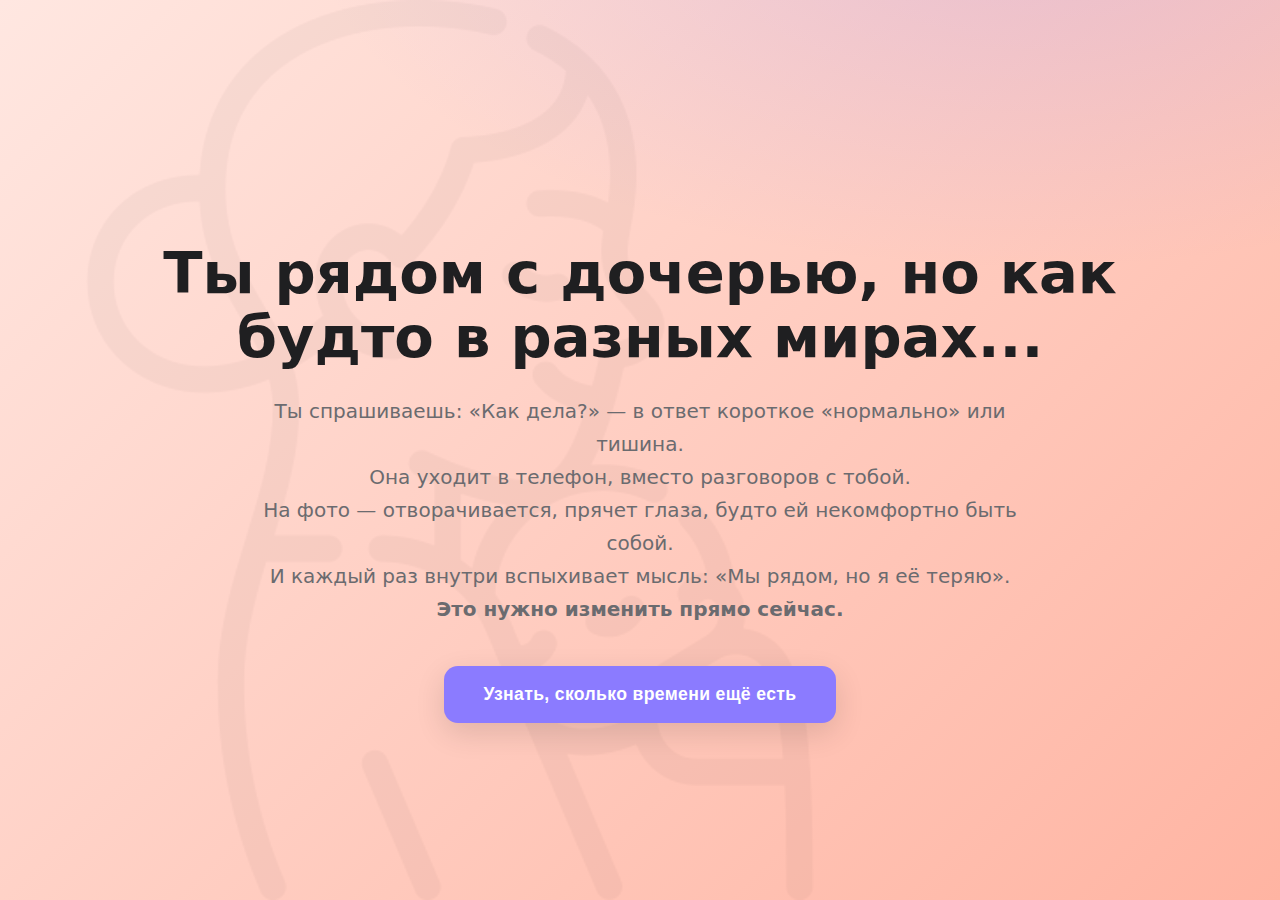
<file: index.html>
<!DOCTYPE html>
<html lang="ru">
<head>
    <meta charset="UTF-8">
    <meta name="viewport" content="width=device-width, initial-scale=1.0">
	<link rel="shortcut icon" href="favicon.ico" type="image/x-icon">
    <title>SAGAN - Верни близость с дочерью</title>
    
    <!-- Яндекс.Метрика -->
	<script type="text/javascript">
		(function(m,e,t,r,i,k,a){
			m[i]=m[i]||function(){(m[i].a=m[i].a||[]).push(arguments)};
			m[i].l=1*new Date();
			for (var j = 0; j < document.scripts.length; j++) {if (document.scripts[j].src === r) { return; }}
			k=e.createElement(t),a=e.getElementsByTagName(t)[0],k.async=1,k.src=r,a.parentNode.insertBefore(k,a)
		})(window, document,'script','https://mc.yandex.ru/metrika/tag.js?id=103903661', 'ym');
	
		ym(103903661, 'init', {ssr:true, webvisor:true, clickmap:true, ecommerce:"dataLayer", accurateTrackBounce:true, trackLinks:true});
	</script>
	
	<noscript><div><img src="https://mc.yandex.ru/watch/103903661" style="position:absolute; left:-9999px;" alt="" /></div></noscript>

    <link rel="stylesheet" href="assets/css/styles.css">
</head>
<body>
    <!-- Главная страница лендинга -->
    <main id="landing" class="landing">
        <!-- Блок 1: Hero секция (изначально видимый) -->
        <section id="block-1" class="hero block active">
            <div class="container">
                <div class="hero-content">
                    <h1>Ты рядом с дочерью, но как будто в разных мирах...</h1>
                    <div class="hero-text">
                        <p>Ты спрашиваешь: «Как дела?» — в ответ короткое «нормально» или тишина.</p>
                        <p>Она уходит в телефон, вместо разговоров с тобой.</p>
                        <p>На фото — отворачивается, прячет глаза, будто ей некомфортно быть собой.</p>
                        <p>И каждый раз внутри вспыхивает мысль: «Мы рядом, но я её теряю».</p>
                        <p><strong>Это нужно изменить прямо сейчас.</strong></p>
                    </div>
                    <button class="cta-button" onclick="startQuiz()">Узнать, сколько времени ещё есть</button>
                </div>
            </div>
        </section>

        <!-- Блок 2: Блок трансформации -->
        <section id="block-2" class="transformation block">
            <div class="container">
                <h2 class="section-title">Она снова светится. Смотрит в кадр. Улыбается по-настоящему...</h2>
                <div class="section-text">
                    <p>На занятиях SAGAN девочки раскрываются так, как не получается ни дома, ни в школе.</p>
                    <p>Там, где ещё вчера были опущенные глаза и тишина — появляются уверенный взгляд, улыбка и голос.</p>
                    <p>Они начинают поднимать голову, смотреть прямо в камеру, говорить о себе вслух.</p>
                    <p><strong>И ты видишь её снова — настоящую. Открытую. Живую. Счастливую.</strong></p>
                </div>
                <button class="cta-button" onclick="showBlock(3)">Продолжить</button>
            </div>
        </section>

        <!-- Блок 3: Блок подхода -->
        <section id="block-3" class="approach block">
            <div class="container">
                <h2 class="section-title">Никаких оценок. Только раскрытие.</h2>
                <div class="section-text">
                    <p>У нас нет кастингов и экзаменов. Здесь не сравнивают и не критикуют.</p>
                    <p>На пробном девочки перестают прятать глаза. И впервые говорят: «Я красивая» — не в шутку, а по-настоящему.</p>
                    <p><strong>И именно этот момент часто становится переломным — когда ты вдруг подумаешь: «Вот она. Моя настоящая».</strong></p>
                </div>
                <button class="cta-button" onclick="showBlock(4)">Продолжить</button>
            </div>
        </section>

        <!-- Блок 4: Оффер -->
        <section id="block-4" class="offer block">
            <div class="container">
                <div class="offer-card">
                    <h2 class="section-title mb-30">Бесплатное пробное занятие</h2>
                    <div class="section-text">
                        <p>Всего один час — и это может стать поворотной точкой.</p>
                        <p>Для тебя — увидеть её настоящую: с открытой улыбкой и горящими глазами.</p>
                        <p>Для неё — почувствовать: быть собой рядом с тобой безопасно и легко.</p>
                    </div>
                    <button class="cta-button" onclick="showConfirmationModal()">
                        Записать дочку на пробное занятие
                    </button>
                </div>
            </div>
        </section>
    </main>

    <!-- Модальное окно подтверждения -->
    <div id="confirmation-modal" class="modal-overlay">
        <div class="modal-content">
            <div class="modal-header">
                <h3>Запись подтверждена!</h3>
                <button class="modal-close" onclick="closeConfirmationModal()">&times;</button>
            </div>
            <div class="modal-body">
                <p>Свяжемся с вами в выбранном вами мессенджере в ближайшее время.</p>
                <p>Спасибо за доверие!</p>
            </div>
            <div class="modal-footer">
                <button class="cta-button" onclick="closeConfirmationModal()">Понятно</button>
            </div>
        </div>
    </div>

    <script src="assets/js/main.js"></script>
    <script src="assets/js/analytics.js"></script>
</body>
</html>
</file>
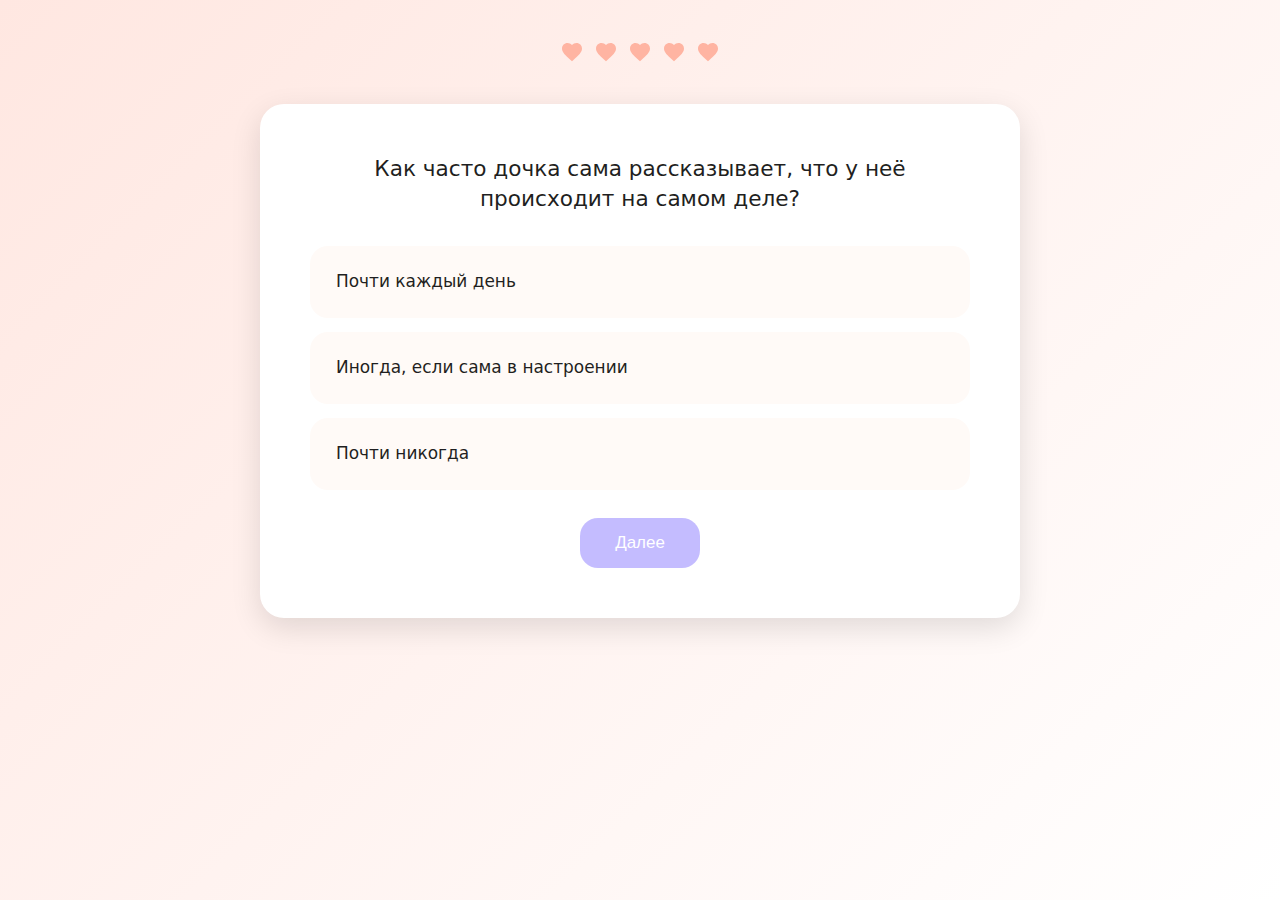
<file: quiz.html>
<!DOCTYPE html>
<html lang="ru">
<head>
    <meta charset="UTF-8">
    <meta name="viewport" content="width=device-width, initial-scale=1.0">
    <title>SAGAN - Квиз</title>
	<link rel="shortcut icon" href="favicon.ico" type="image/x-icon">
    
    <!-- Яндекс.Метрика -->
	<script type="text/javascript">
		(function(m,e,t,r,i,k,a){
			m[i]=m[i]||function(){(m[i].a=m[i].a||[]).push(arguments)};
			m[i].l=1*new Date();
			for (var j = 0; j < document.scripts.length; j++) {if (document.scripts[j].src === r) { return; }}
			k=e.createElement(t),a=e.getElementsByTagName(t)[0],k.async=1,k.src=r,a.parentNode.insertBefore(k,a)
		})(window, document,'script','https://mc.yandex.ru/metrika/tag.js?id=103903661', 'ym');
	
		ym(103903661, 'init', {ssr:true, webvisor:true, clickmap:true, ecommerce:"dataLayer", accurateTrackBounce:true, trackLinks:true});
	</script>
	
	<noscript><div><img src="https://mc.yandex.ru/watch/103903661" style="position:absolute; left:-9999px;" alt="" /></div></noscript>

    <link rel="stylesheet" href="assets/css/styles.css">
</head>
<body>
    <!-- <header class="site-header">
        <div class="container header-inner">
            <a class="brand" href="index.html">SAGAN<span class="brand-accent">·</span></a>
            <a id="header-cta" class="header-cta" href="quiz.html">Записаться на пробное</a>
        </div>
    </header> -->

    <!-- Контейнер квиза -->
    <div id="quiz-container" class="quiz-container active">
        <div class="container">
            <!-- Прогресс бар -->
            <div class="quiz-progress">
                <svg class="progress-heart" viewBox="0 0 24 24" fill="currentColor"><path d="M12 21.35l-1.45-1.32C5.4 15.36 2 12.28 2 8.5 2 5.42 4.42 3 7.5 3c1.74 0 3.41.81 4.5 2.09C13.09 3.81 14.76 3 16.5 3 19.58 3 22 5.42 22 8.5c0 3.78-3.4 6.86-8.55 11.54L12 21.35z"/></svg>
                <svg class="progress-heart" viewBox="0 0 24 24" fill="currentColor"><path d="M12 21.35l-1.45-1.32C5.4 15.36 2 12.28 2 8.5 2 5.42 4.42 3 7.5 3c1.74 0 3.41.81 4.5 2.09C13.09 3.81 14.76 3 16.5 3 19.58 3 22 5.42 22 8.5c0 3.78-3.4 6.86-8.55 11.54L12 21.35z"/></svg>
                <svg class="progress-heart" viewBox="0 0 24 24" fill="currentColor"><path d="M12 21.35l-1.45-1.32C5.4 15.36 2 12.28 2 8.5 2 5.42 4.42 3 7.5 3c1.74 0 3.41.81 4.5 2.09C13.09 3.81 14.76 3 16.5 3 19.58 3 22 5.42 22 8.5c0 3.78-3.4 6.86-8.55 11.54L12 21.35z"/></svg>
                <svg class="progress-heart" viewBox="0 0 24 24" fill="currentColor"><path d="M12 21.35l-1.45-1.32C5.4 15.36 2 12.28 2 8.5 2 5.42 4.42 3 7.5 3c1.74 0 3.41.81 4.5 2.09C13.09 3.81 14.76 3 16.5 3 19.58 3 22 5.42 22 8.5c0 3.78-3.4 6.86-8.55 11.54L12 21.35z"/></svg>
                <svg class="progress-heart" viewBox="0 0 24 24" fill="currentColor"><path d="M12 21.35l-1.45-1.32C5.4 15.36 2 12.28 2 8.5 2 5.42 4.42 3 7.5 3c1.74 0 3.41.81 4.5 2.09C13.09 3.81 14.76 3 16.5 3 19.58 3 22 5.42 22 8.5c0 3.78-3.4 6.86-8.55 11.54L12 21.35z"/></svg>
            </div>

            <!-- Вопросы квиза -->
            <div class="quiz-card">
                <div id="quiz-content"></div>
                <div class="quiz-next">
                    <button id="next-button" class="next-button" onclick="Quiz.nextQuestion()">Далее</button>
                </div>
            </div>
        </div>
    </div>

    <!-- Форма контактов -->
    <div id="contacts-container" class="quiz-container">
        <div class="container">
            <div class="contacts-form">
                <h2 class="section-title mb-20">Ваши отношения уже требуют первого шага</h2>
                <p class="text-center mb-30" style="color: var(--text-light);">
                    Мы уже рассчитали твой результат. Введи своё имя и мессенджер — и получи пошаговые рекомендации.
                </p>
                
                <form id="contacts-form" onsubmit="Quiz.submitContacts(event)" novalidate>
                    <div class="form-field">
                        <label for="name">Имя *</label>
                        <input type="text" id="name" name="name">
                    </div>
                    
                    <div class="form-field">
                        <label>Мессенджер *</label>
                        <div class="messenger-selector" role="radiogroup" aria-label="Выбор мессенджера">
                            <button type="button" class="messenger-option" data-value="telegram" aria-pressed="false">
                                <svg class="icon" viewBox="0 0 24 24" aria-hidden="true"><path fill="currentColor" d="M9.04 15.35l-.37 5.22c.53 0 .76-.23 1.03-.51l2.47-2.37 5.12 3.75c.94.52 1.61.25 1.87-.87l3.39-15.88h0c.3-1.39-.5-1.94-1.4-1.6L1.2 9.59c-1.34.52-1.32 1.26-.23 1.6l5.4 1.68L18.67 6.6c.65-.42 1.24-.19.76.23"/></svg>
                                <span>Telegram</span>
                            </button>
                            <button type="button" class="messenger-option" data-value="whatsapp" aria-pressed="false">
                                <svg class="icon" viewBox="0 0 24 24" aria-hidden="true"><path fill="currentColor" d="M20.52 3.48A11.86 11.86 0 0012.06 0C5.51 0 .21 5.29.21 11.82a11.74 11.74 0 001.8 6.21L0 24l6.14-1.97a11.92 11.92 0 005.92 1.56h.01c6.55 0 11.85-5.3 11.85-11.84 0-3.17-1.24-6.15-3.4-8.27zM12.06 21.3a9.46 9.46 0 01-4.83-1.32l-.35-.21-3.64 1.17 1.19-3.55-.23-.36a9.46 9.46 0 01-1.45-5.08c0-5.23 4.26-9.49 9.5-9.49 2.54 0 4.93.99 6.72 2.77a9.44 9.44 0 012.78 6.71c0 5.23-4.27 9.49-9.49 9.49zm5.46-7.11c-.3-.15-1.78-.88-2.06-.98-.28-.1-.48-.15-.69.15-.2.3-.79.98-.97 1.18-.18.2-.36.22-.66.08-.3-.15-1.25-.46-2.37-1.47-.88-.79-1.47-1.77-1.64-2.07-.17-.3-.02-.46.13-.61.13-.14.3-.36.45-.54.15-.18.2-.3.3-.5.1-.2.05-.38-.02-.53-.07-.15-.69-1.66-.95-2.28-.25-.6-.5-.52-.69-.53h-.59c-.2 0-.52.07-.79.38-.27.3-1.04 1.02-1.04 2.48 0 1.46 1.07 2.88 1.22 3.08.15.2 2.1 3.21 5.08 4.5.71.31 1.26.49 1.7.63.71.22 1.36.19 1.87.11.57-.08 1.78-.73 2.03-1.4.25-.68.25-1.26.17-1.39-.08-.13-.27-.2-.57-.35z"/></svg>
                                <span>WhatsApp</span>
                            </button>
                        </div>
                        <input type="hidden" id="messenger" name="messenger">
                    </div>

                    <div class="form-field">
                        <label for="contact">Ваш ник/телефон *</label>
                        <input type="text" id="contact" name="contact" placeholder="Выберите мессенджер выше">
                        <p id="contact-hint" class="field-hint">Подсказка появится после выбора мессенджера</p>
                        <p id="contact-error" class="field-error hidden">Проверьте корректность данных</p>
                    </div>
                    
                    <button type="button" class="cta-button" style="width: 100%;" onclick="Quiz.submitContacts(event)">
                        Получить результат
                    </button>
                    
                    <p class="form-disclaimer">
                        Никакого спама. Только твой результат и рекомендации.
                    </p>
                </form>
            </div>
        </div>
    </div>

    <!-- Результат -->
    <div id="result-container" class="quiz-container">
        <div class="container">
            <div class="result-card">
                <div id="result-content"></div>
                <button class="cta-button" onclick="returnToMainPage()">
                    Вернуть контакт
                </button>
            </div>
        </div>
    </div>

    <script src="assets/js/main.js"></script>
    <script src="assets/js/analytics.js"></script>
</body>
</html>
</file>
<file: assets/css/styles.css>
/* ===== SAGAN Landing Styles ===== */
/* Modern, clean, accessible. */

/* Reset */
* {
	margin: 0;
	padding: 0;
	box-sizing: border-box;
}

:root {
	--primary-peach: #ffb4a2;
	--primary-pink: #ffe7e1;
	--accent-purple: #8b7bff;
	--accent-purple-strong: #6b5bff;
	--text-dark: #1f1f21;
	--text-light: #6b6b6f;
	--background: #fffaf7;
	--surface: #ffffff;
	--white: #ffffff;
	--shadow: 0 10px 30px rgba(0,0,0,0.12);
	--border-radius: 18px;
}

html, body {
	height: 100%;
}

body {
	font-family: ui-sans-serif, system-ui, -apple-system, Segoe UI, Roboto, Inter, "Helvetica Neue", Arial, "Noto Sans", "Apple Color Emoji", "Segoe UI Emoji";
	line-height: 1.65;
	color: var(--text-dark);
	background: var(--background);
	overflow-x: hidden;
}

.container {
	max-width: 1200px;
	margin: 0 auto;
	padding: 0 20px;
}

/* Header */
.site-header {
	position: fixed;
	top: 0;
	left: 0;
	width: 100%;
	z-index: 50;
	backdrop-filter: saturate(180%) blur(12px);
	background: rgba(255, 250, 247, 0.6);
	border-bottom: 1px solid rgba(0,0,0,0.05);
}

.site-header .header-inner {
	display: flex;
	align-items: center;
	justify-content: space-between;
	height: 64px;
}

.brand {
	font-weight: 800;
	letter-spacing: 0.12em;
	font-size: 1.05rem;
	color: var(--text-dark);
}
.brand { text-decoration: none; }

.brand-accent {
	color: var(--accent-purple);
}

.header-cta {
	background: var(--text-dark);
	color: var(--white);
	padding: 10px 16px;
	border-radius: 999px;
	text-decoration: none;
	font-weight: 600;
	transition: transform .2s ease, box-shadow .2s ease, background .2s ease;
	box-shadow: 0 6px 18px rgba(31,31,33,0.15);
}

.header-cta:hover {
	transform: translateY(-1px);
	background: #000;
}

/* Hero */
.hero {
	min-height: 100vh;
	background: radial-gradient(1200px 600px at 80% -10%, rgba(139, 123, 255, 0.20), transparent 60%),
		linear-gradient(135deg, var(--primary-pink) 0%, var(--primary-peach) 100%);
	display: flex;
	align-items: center;
	position: relative;
	padding-top: 64px; /* header offset */
	overflow: hidden;
}

/* Removed hero animation for cleaner look */

.hero-content {
	position: relative;
	z-index: 2;
	text-align: center;
	padding: 48px 0;
}

.hero h1 {
	font-size: clamp(2rem, 5vw, 3.6rem);
	font-weight: 800;
	margin-bottom: 24px;
	line-height: 1.12;
	color: var(--text-dark);
}

.hero-text {
	font-size: clamp(1.06rem, 2.2vw, 1.25rem);
	margin-bottom: 40px;
	color: var(--text-light);
	max-width: 820px;
	margin-left: auto;
	margin-right: auto;
}

.cta-button {
	display: inline-block;
	background: var(--accent-purple);
	color: var(--white);
	padding: 18px 40px;
	border-radius: 14px;
	text-decoration: none;
	font-size: 1.1rem;
	font-weight: 700;
	letter-spacing: .02em;
	transition: all 0.25s ease;
	box-shadow: var(--shadow);
	border: none;
	cursor: pointer;
}

.cta-button:hover {
	transform: translateY(-2px);
	box-shadow: 0 14px 28px rgba(139,123,255,0.35);
	background: var(--accent-purple-strong);
}

/* Loading state for CTA buttons */
.cta-button.loading,
.cta-button[disabled] {
	opacity: 0.7;
	cursor: not-allowed;
	transform: none;
}

.cta-button.loading {
	display: inline-flex;
	align-items: center;
	justify-content: center;
	gap: 10px;
}

.cta-button .spinner {
	width: 18px;
	height: 18px;
	border: 2px solid rgba(255,255,255,0.6);
	border-top-color: #fff;
	border-radius: 50%;
	animation: spin 1s linear infinite;
}

@keyframes spin {
	0% { transform: rotate(0deg); }
	100% { transform: rotate(360deg); }
}

/* Sections */
.transformation {
	padding: 96px 0;
	background: var(--surface);
	position: relative;
}

.section-title {
	font-size: clamp(1.8rem, 3.6vw, 2.6rem);
	text-align: center;
	margin-bottom: 20px;
	color: var(--text-dark);
	font-weight: 800;
}

.section-text {
	font-size: 1.1rem;
	text-align: center;
	color: var(--text-light);
	max-width: 820px;
	margin: 0 auto 50px;
	line-height: 1.75;
}

.approach {
	padding: 96px 0;
	background: linear-gradient(45deg, var(--primary-pink) 0%, rgba(255, 255, 255, 0.85) 100%);
}

.offer {
	padding: 96px 0;
	background: var(--surface);
	text-align: center;
}

.offer-card {
	background: rgba(255,255,255,0.75);
	padding: 56px 40px;
	border-radius: 24px;
	box-shadow: 0 20px 50px rgba(139,123,255,0.15), 0 10px 30px rgba(0,0,0,0.07);
	max-width: 680px;
	margin: 0 auto;
	position: relative;
	backdrop-filter: blur(10px);
	overflow: hidden;
}

.offer-card::before {
	content: '';
	position: absolute;
	top: 0;
	left: 0;
	right: 0;
	height: 4px;
	background: linear-gradient(90deg, var(--primary-peach), var(--accent-purple));
}

/* Quiz */
.quiz-container {
	min-height: 100vh;
	background: linear-gradient(135deg, var(--primary-pink) 0%, var(--white) 100%);
	padding: 40px 0;
	display: none;
}

.quiz-container.active { display: block; }

.quiz-card {
	background: var(--white);
	padding: 50px;
	border-radius: 24px;
	box-shadow: var(--shadow);
	max-width: 760px;
	margin: 0 auto;
	position: relative;
}

.quiz-progress {
	display: flex;
	justify-content: center;
	gap: 10px;
	margin-bottom: 40px;
}

.progress-heart {
	width: 24px;
	height: 24px;
	color: var(--primary-peach);
	transition: all 0.3s ease;
}

.progress-heart.active {
	color: var(--accent-purple);
	transform: scale(1.2);
}

.quiz-question {
	font-size: 1.35rem;
	text-align: center;
	margin-bottom: 32px;
	color: var(--text-dark);
	line-height: 1.4;
}

.quiz-answers {
	display: flex;
	flex-direction: column;
	gap: 14px;
}

.quiz-answer {
	background: var(--background);
	border: 2px solid transparent;
	padding: 20px 24px;
	border-radius: var(--border-radius);
	cursor: pointer;
	transition: all 0.25s ease;
	font-size: 1.06rem;
	text-align: left;
}

.quiz-answer:hover { border-color: var(--primary-peach); background: var(--primary-pink); }
.quiz-answer.selected { border-color: var(--accent-purple); background: var(--primary-pink); }

.quiz-next { margin-top: 28px; text-align: center; }

.next-button {
	background: var(--accent-purple);
	color: var(--white);
	padding: 15px 35px;
	border: none;
	border-radius: var(--border-radius);
	font-size: 1.06rem;
	cursor: pointer;
	transition: all 0.25s ease;
	opacity: 0.5;
	pointer-events: none;
}

.next-button.enabled { opacity: 1; pointer-events: all; }
.next-button:hover.enabled { transform: translateY(-2px); box-shadow: var(--shadow); }

/* Contacts */
.contacts-form {
	background: var(--white);
	padding: 50px;
	border-radius: 24px;
	box-shadow: var(--shadow);
	max-width: 520px;
	margin: 0 auto;
}

.form-field { margin-bottom: 20px; }

.form-field label {
	display: block;
	margin-bottom: 8px;
	color: var(--text-dark);
	font-weight: 600;
}

.form-field input,
.form-field select {
	width: 100%;
	padding: 14px 14px;
	border: 2px solid var(--primary-pink);
	border-radius: 12px;
	font-size: 1rem;
	transition: border-color 0.25s ease, box-shadow 0.25s ease;
	background: #fff;
}

.form-field input:focus,
.form-field select:focus {
	outline: none;
	border-color: var(--accent-purple);
	box-shadow: 0 0 0 6px rgba(139,123,255,0.12);
}

.form-disclaimer {
	text-align: center;
	color: var(--text-light);
	font-size: 0.92rem;
	margin-top: 14px;
}

/* Messenger selector */
.messenger-selector {
	display: grid;
	grid-template-columns: 1fr 1fr;
	gap: 10px;
}

.messenger-option {
	display: flex;
	align-items: center;
	justify-content: center;
	gap: 10px;
	padding: 12px 14px;
	border-radius: 12px;
	border: 2px solid var(--primary-pink);
	background: #fff;
	cursor: pointer;
	font-weight: 600;
	transition: border-color .2s ease, box-shadow .2s ease, transform .15s ease;
}

.messenger-option .icon { width: 18px; height: 18px; }

.messenger-option:hover { border-color: var(--primary-peach); box-shadow: 0 0 0 4px rgba(139,123,255,0.08); }
.messenger-option[aria-pressed="true"],
.messenger-option.selected {
	border-color: var(--accent-purple);
	box-shadow: 0 0 0 6px rgba(139,123,255,0.12);
	transform: translateY(-1px);
}

/* Field hints and errors */
.field-hint { color: var(--text-light); font-size: 0.9rem; margin-top: 8px; }
.field-error { color: #d02c2c; font-size: 0.9rem; margin-top: 6px; }
.form-field input.error { border-color: #d02c2c; box-shadow: 0 0 0 6px rgba(208,44,44,0.08); }

/* Result */
.result-card {
	background: var(--white);
	padding: 50px;
	border-radius: 24px;
	box-shadow: var(--shadow);
	max-width: 820px;
	margin: 0 auto;
	text-align: center;
}

.result-level {
	font-size: 1.8rem;
	font-weight: 800;
	margin-bottom: 18px;
	color: var(--accent-purple);
}

.result-description {
	font-size: 1.06rem;
	line-height: 1.75;
	color: var(--text-light);
	margin-bottom: 32px;
	text-align: left;
}

/* Utilities */
.hidden { display: none !important; }
.text-center { text-align: center; }
.mb-20 { margin-bottom: 20px; }
.mb-30 { margin-bottom: 30px; }

/* Responsive */
@media (max-width: 768px) {
	.container { padding: 0 15px; }
	.hero-content,
	.quiz-card,
	.contacts-form,
	.result-card { padding: 30px 20px; }
	.offer-card { padding: 40px 24px; }
	.quiz-answers { gap: 12px; }
	.quiz-answer { padding: 18px 18px; font-size: 1rem; }
	.section-title { margin-bottom: 20px; }
	.transformation,
	.approach,
	.offer { padding: 64px 0; }
	
	/* Adjust background images for mobile */
	.block::before {
		background-size: 60% auto;
		opacity: 0.05;
	}
	
	/* Block 1 - mother1 left */
	#block-1::before {
		background-position: left center;
	}
	
	/* Block 2 - mother2 right */
	#block-2::before {
		background-position: right center;
	}
	
	/* Block 3 - mother1 left */
	#block-3::before {
		background-position: left center;
	}
	
	/* Block 4 - mother2 right */
	#block-4::before {
		background-position: right center;
	}
}

/* Block Navigation System */
.block {
	display: none;
	opacity: 0;
	transform: translateY(20px);
	transition: opacity 0.6s ease, transform 0.6s ease;
	position: relative;
}

.block.active {
	display: flex;
	opacity: 1;
	transform: translateY(0);
}

.block:not(.hero) {
	min-height: 100vh;
	align-items: center;
	justify-content: center;
}

/* Background images for blocks */
.block::before {
	content: '';
	position: absolute;
	top: 0;
	left: 0;
	right: 0;
	bottom: 0;
	background-size: contain;
	background-repeat: no-repeat;
	background-position: left center;
	opacity: 0.03;
	z-index: 1;
	pointer-events: none;
}

/* Block 1 - mother1 left */
#block-1::before {
	background-image: url('../images/mouther1.png');
	background-position: left center;
}

/* Block 2 - mother2 right */
#block-2::before {
	background-image: url('../images/mouther2.png');
	background-position: right center;
}

/* Block 3 - mother1 left */
#block-3::before {
	background-image: url('../images/mouther1.png');
	background-position: left center;
}

/* Block 4 - mother2 right */
#block-4::before {
	background-image: url('../images/mouther2.png');
	background-position: right center;
}

/* Ensure content is above background images */
.block .container {
	position: relative;
	z-index: 2;
}

/* Smooth transitions between blocks */
.block.fade-out {
	opacity: 0;
	transform: translateY(-20px);
}

/* Navigation buttons styling */
.block .cta-button {
	margin-top: 30px;
	animation: fadeInUp 0.8s ease 0.3s both;
	display: block;
	margin-left: auto;
	margin-right: auto;
}

@keyframes fadeInUp {
	from {
		opacity: 0;
		transform: translateY(20px);
	}
	to {
		opacity: 1;
		transform: translateY(0);
	}
}

/* ===== Модальное окно подтверждения ===== */
.modal-overlay {
	position: fixed;
	top: 0;
	left: 0;
	width: 100%;
	height: 100%;
	background: rgba(0, 0, 0, 0.5);
	display: none;
	align-items: center;
	justify-content: center;
	z-index: 1000;
	backdrop-filter: blur(4px);
	opacity: 0;
	transition: opacity 0.3s ease;
}

.modal-overlay.active {
	display: flex;
	opacity: 1;
}

.modal-content {
	background: var(--surface);
	border-radius: var(--border-radius);
	box-shadow: var(--shadow);
	max-width: 500px;
	width: 90%;
	margin: 20px;
	transform: scale(0.9);
	transition: transform 0.3s ease;
	overflow: hidden;
}

.modal-overlay.active .modal-content {
	transform: scale(1);
}

.modal-header {
	padding: 24px 24px 16px;
	border-bottom: 1px solid rgba(0, 0, 0, 0.1);
	display: flex;
	align-items: center;
	justify-content: space-between;
}

.modal-header h3 {
	margin: 0;
	font-size: 1.5rem;
	font-weight: 700;
	color: var(--text-dark);
}

.modal-close {
	background: none;
	border: none;
	font-size: 24px;
	color: var(--text-light);
	cursor: pointer;
	padding: 4px;
	border-radius: 50%;
	width: 32px;
	height: 32px;
	display: flex;
	align-items: center;
	justify-content: center;
	transition: background-color 0.2s ease, color 0.2s ease;
}

.modal-close:hover {
	background: rgba(0, 0, 0, 0.05);
	color: var(--text-dark);
}

.modal-body {
	padding: 24px;
	text-align: center;
}

.modal-body p {
	margin: 0 0 16px 0;
	font-size: 1.1rem;
	line-height: 1.6;
	color: var(--text-dark);
}

.modal-body p:last-child {
	margin-bottom: 0;
	color: var(--text-light);
	font-size: 1rem;
}

.modal-footer {
	padding: 16px 24px 24px;
	text-align: center;
	border-top: 1px solid rgba(0, 0, 0, 0.1);
}

.modal-footer .cta-button {
	margin: 0;
	width: 100%;
}

/* Адаптивность для мобильных устройств */
@media (max-width: 768px) {
	.modal-content {
		width: 95%;
		margin: 10px;
	}
	
	.modal-header {
		padding: 20px 20px 12px;
	}
	
	.modal-header h3 {
		font-size: 1.3rem;
	}
	
	.modal-body {
		padding: 20px;
	}
	
	.modal-body p {
		font-size: 1rem;
	}
	
	.modal-footer {
		padding: 12px 20px 20px;
	}
}
</file>
